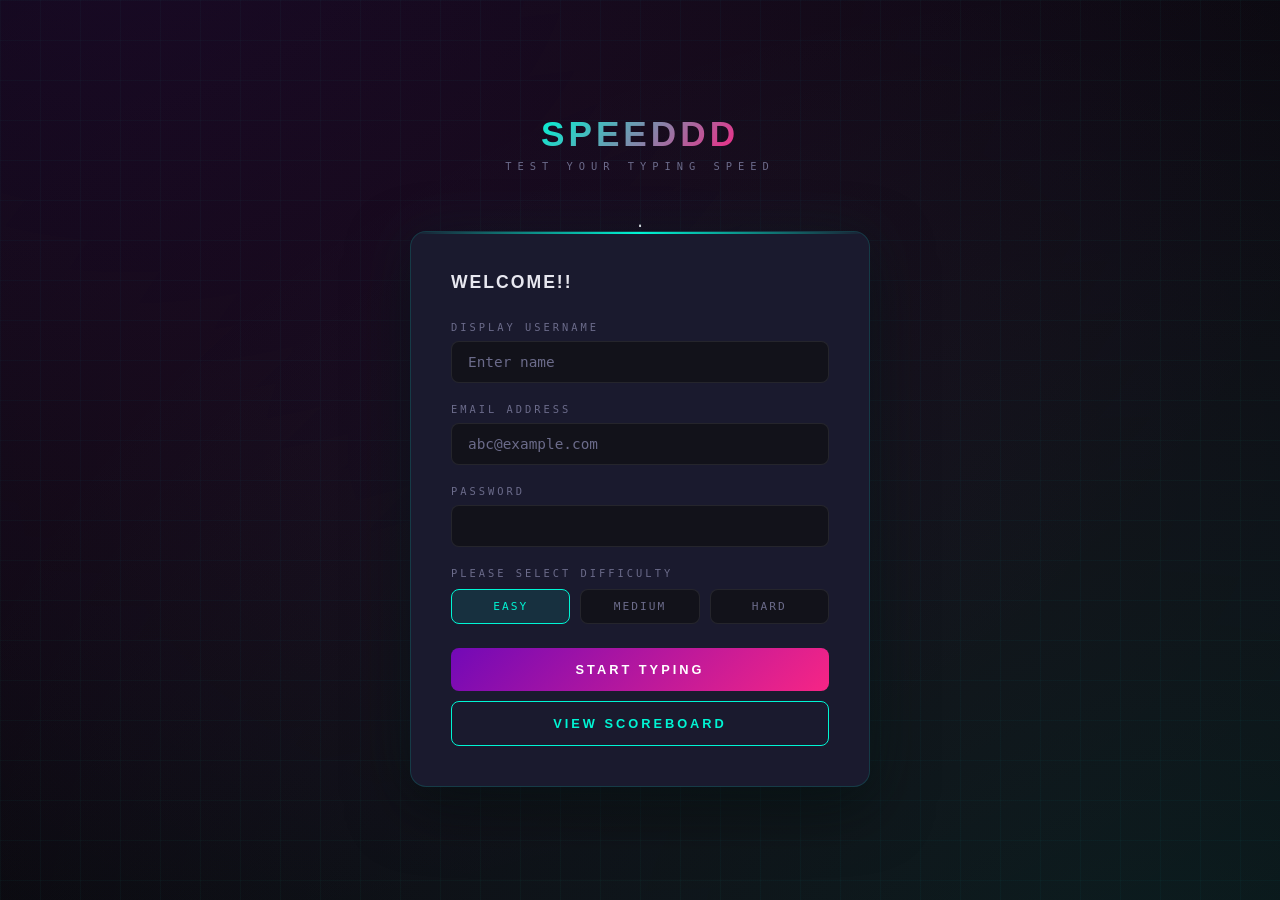
<file: index.html>
<!DOCTYPE html>
<html lang="en">
<head>
  <meta charset="UTF-8"> <title>TyperX – Login</title>
  <link rel="stylesheet" href="style.css">
  <script src="ZORO.js" defer></script> </head>
<body>
  <div class="bg-grid"></div>
  <div class="bg-glow"></div>
  <div class="toast" id="toast"></div>

  <div class="page active" id="page-login">
    <div class="logo">SPEEDDD</div>
    <div class="logo-sub">Test Your Typing Speed</div>
    .

    
    <div class="card">
      <div class="form-title">WELCOME!!</div>
      
      <div class="form-group">
        <label class="form-label">Display Username</label>
        <input class="form-input" type="text" id="inp-name" placeholder="Enter name" maxlength="20"/>
      </div>
      <div id="err-name" class="error-msg">User Name must be 2 to 20 characters</div>

      <div class="form-group">
        <label class="form-label">Email Address</label>
        <input class="form-input" type="email" id="inp-email" placeholder="abc@example.com"/>
      </div>
      <div id="err-email" class="error-msg">Enter a valid email address</div>

      <div class="form-group">
        <label class="form-label">Password</label>
        <input class="form-input" type="password" id="inp-pass"/>
      </div>
      <div id="err-pass" class="error-msg">The Password must be 6 or more characters</div>

      <div class="form-group">
        <label class="form-label" style="margin-bottom:10px;">Please Select Difficulty</label>
        <div class="diff-group">
          <button class="diff-btn selected" data-diff="easy" onclick="selectDiff(this)">Easy</button>
          <button class="diff-btn" data-diff="medium" onclick="selectDiff(this)">Medium</button>
          <button class="diff-btn" data-diff="hard" onclick="selectDiff(this)">Hard</button>
        </div>
      </div>

      <button class="btn" onclick="handleLogin()">START TYPING</button>
      <button class="btn btn-outline" onclick="window.location.href='scoreboard.html'">VIEW SCOREBOARD</button>
    </div>
  </div>
</body>
</html>
</file>
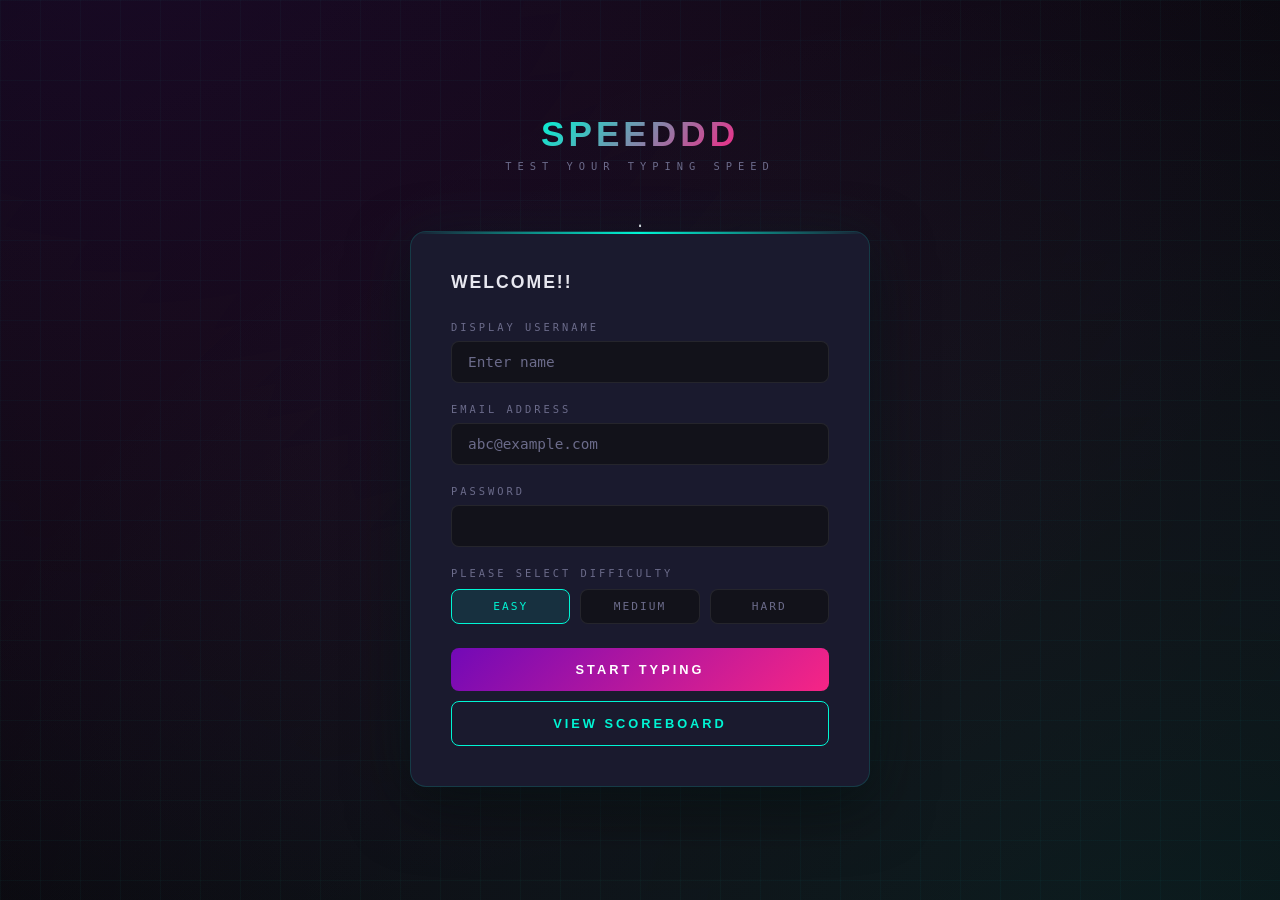
<file: game.html>
<!DOCTYPE html>
<html lang="en">
<head>
  <meta charset="UTF-8">
  <title>TyperX – Game</title>
  <link rel="stylesheet" href="style.css">
  <script src="ZORO.js" defer></script>
</head>
<body> <div class="bg-grid"></div>
  <div class="bg-glow"></div>
  <div class="toast" id="toast"></div>

  <div class="page active" id="page-game">
    <div class="game-header">
      <div>
        <div class="player-tag">Player</div>
        <div class="player-name-display" id="display-name">—</div>
      </div>
      <div style="text-align:right">
        <div class="player-tag">Difficulty</div>
        <div class="player-name-display" id="display-diff" style="color:var(--accent2)">—</div>
      </div>
    </div>

    <div class="stats-bar">
      <div class="stat-box">
        <div class="stat-label">WPM</div>
        <div class="stat-value" id="stat-wpm">0</div>
        <div class="stat-unit">words/min</div>
      </div>
      <div class="stat-box">
        <div class="stat-label">Accuracy</div>
        <div class="stat-value" id="stat-acc">100<span class="stat-unit">%</span></div>
      </div>
      <div class="stat-box">
        <div class="stat-label">Timer</div>
        <div class="stat-value" id="stat-time">60<span class="stat-unit">s</span></div>
      </div>
      <div class="stat-box">
        <div class="stat-label">Progress</div>
        <div class="stat-value" id="stat-prog">0<span class="stat-unit">%</span></div>
      </div>
    </div>

    <div class="progress-wrap">
      <div class="progress-bar" id="progress-bar"></div>
    </div>

    <div class="text-display-box" id="text-display"></div>

    <input class="typing-input" id="typing-input"
           placeholder="Click here and start typing..."
           autocomplete="off" autocorrect="off"
           autocapitalize="off" spellcheck="false"/>

    <div class="game-btns">
      <button class="btn btn-outline" onclick="resetGame()">↺ RESTART</button>
      <button class="btn btn-outline" onclick="window.location.href='scoreboard.html'">SCOREBOARD</button>
      <button class="btn btn-outline" style="border-color:var(--accent2);color:var(--accent2)"
              onclick="window.location.href='Aindex.html'">LOGOUT</button>
    </div>

    <div class="result-card" id="result-card">
      <div class="result-title">ROUND COMPLETE</div>
      <div class="result-wpm" id="res-wpm">0</div>
      <div style="color:var(--muted);font-size:0.7rem;letter-spacing:3px;text-transform:uppercase;">WPM</div>
      <div class="result-stats">
        <div class="result-stat">
          <div class="val" id="res-acc">0%</div>
          <div class="lbl">Accuracy</div>
        </div>
        <div class="result-stat">
          <div class="val" id="res-chars">0</div>
          <div class="lbl">Chars Typed</div>
        </div>
        <div class="result-stat">
          <div class="val" id="res-errors">0</div>
          <div class="lbl">Errors</div>
        </div>
      </div>
      <div class="result-btns">
        <button class="btn" onclick="resetGame()">↺ PLAY AGAIN</button>
        <button class="btn btn-outline" onclick="window.location.href='scoreboard.html'">SCOREBOARD</button>
      </div>
    </div>
  </div>

</body>
</html>
</file>
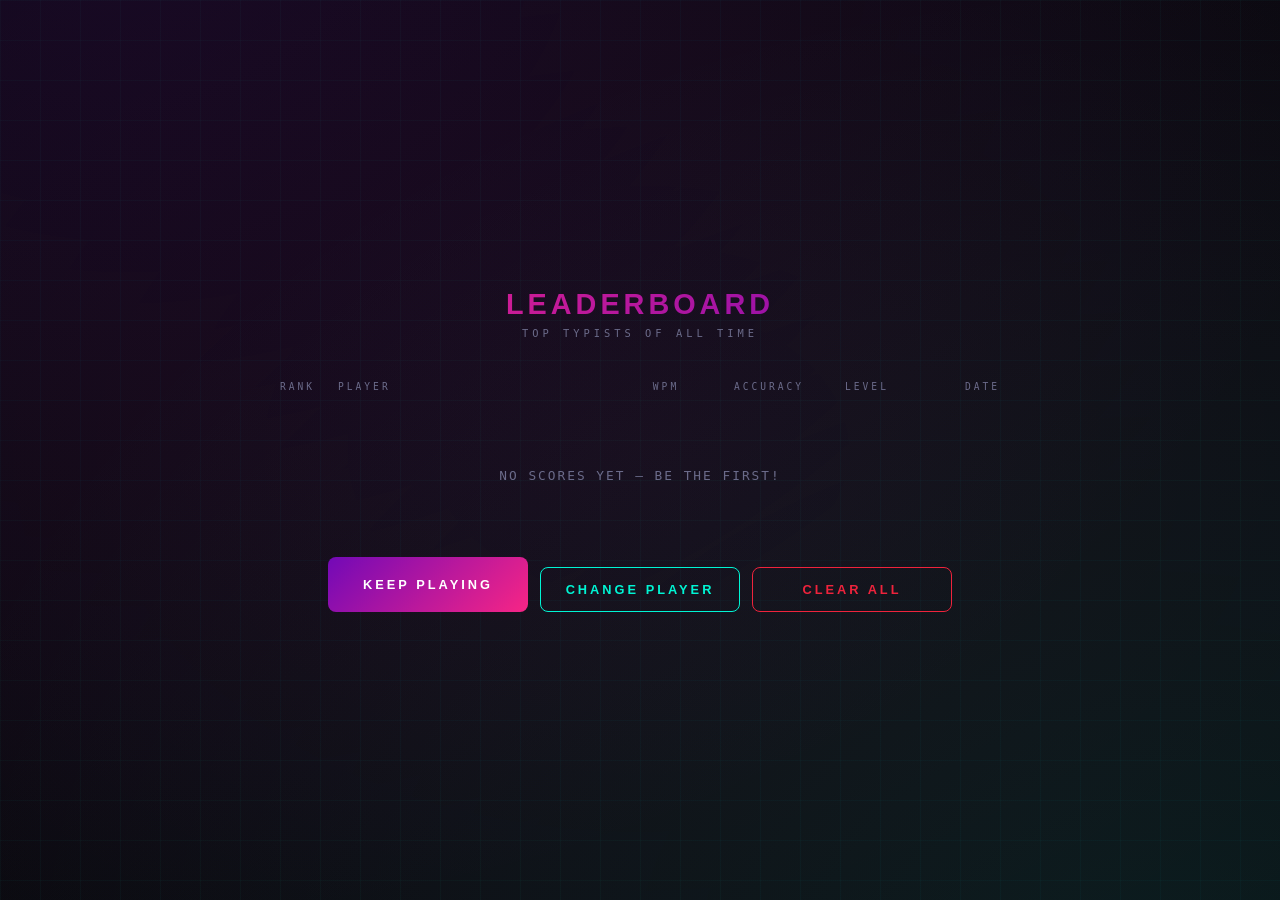
<file: scoreboard.html>
<!DOCTYPE html>
<html lang="en">
<head>
  <meta charset="UTF-8">
  <title>TyperX – Scoreboard</title>
  <link rel="stylesheet" href="style.css">
    <script src="ZORO.js"></script>
</head>
<body>

  <div class="bg-grid"></div>
  <div class="bg-glow"></div>
  <div class="toast" id="toast"></div>

  <div class="page active" id="page-score">
    <div class="score-header">
      <div class="score-title">LEADERBOARD</div>
      <div class="score-sub">Top Typists of All Time</div>
    </div>

    <div class="score-table-wrap">
      <div class="score-row header">
        <div>Rank</div>
        <div>Player</div>
        <div style="text-align:center">WPM</div>
        <div style="text-align:center">Accuracy</div>
        <div style="text-align:center">Level</div>
        <div style="text-align:right">Date</div>
      </div>
      <div id="score-list"></div>
    </div>

    <div class="nav-btns">
      <button class="btn" onclick="window.location.href='game.html'">KEEP PLAYING</button>
      <button class="btn btn-outline" onclick="window.location.href='Aindex.html'">CHANGE PLAYER</button>
      <button class="btn btn-outline" style="border-color:var(--error);color:var(--error)" onclick="clearScores()">CLEAR ALL</button>
    </div>
  </div>


</body>
</html>
</file>
<file: style.css>
:root {
  --bg: #0a0a0f;
  --surface: #12121a;
  --card: #1a1a2e;
  --accent: #00f5d4;
  --accent2: #f72585;
  --accent3: #7209b7;
  --text: #e8e8f0;
  --muted: #6b6b8a;
  --success: #06d6a0;
  --error: #ef233c;
  --border: rgba(0, 245, 212, 0.15);
}

* {
  margin: 0;
  padding: 0;
  box-sizing: border-box;
}

body {
  background: var(--bg);
  color: var(--text);
  font-family: 'Space Mono', monospace;
  min-height: 100vh;
  overflow-x: hidden;
}

.bg-grid {
  position: fixed;
  top: 0; left: 0;
  width: 100%; height: 100%;
  background-image:
    linear-gradient(rgba(0,245,212,0.03) 1px, transparent 1px),
    linear-gradient(90deg, rgba(0,245,212,0.03) 1px, transparent 1px);
  background-size: 40px 40px;
  pointer-events: none;
  z-index: 0;
}

.bg-glow {
  position: fixed;
  top: -50%; left: -50%;
  width: 200%; height: 200%;
  background:
    radial-gradient(ellipse at 30% 20%, rgba(114,9,183,0.12) 0%, transparent 50%),
    radial-gradient(ellipse at 70% 80%, rgba(0,245,212,0.08) 0%, transparent 50%),
    radial-gradient(ellipse at 50% 50%, rgba(247,37,133,0.05) 0%, transparent 60%);
  pointer-events: none;
  z-index: 0;
  animation: bgShift 8s ease-in-out infinite alternate;
}

@keyframes bgShift {
  from { transform: translate(0, 0); }
  to   { transform: translate(20px, 10px); }
}

.page { display: none; position: relative; z-index: 1; min-height: 100vh; }
.page.active {
  display: flex;
  flex-direction: column;
  align-items: center;
  justify-content: center;
  padding: 20px;
}

.logo {
  font-family: 'Orbitron', sans-serif;
  font-size: 2.2rem;
  font-weight: 900;
  letter-spacing: 4px;
  background: linear-gradient(135deg, var(--accent), var(--accent2));
  -webkit-background-clip: text;
  -webkit-text-fill-color: transparent;
  margin-bottom: 6px;
}

.logo-sub {
  font-size: 0.65rem;
  letter-spacing: 6px;
  color: var(--muted);
  text-transform: uppercase;
  margin-bottom: 40px;
}

.card {
  background: var(--card);
  border: 1px solid var(--border);
  border-radius: 16px;
  padding: 40px;
  width: 100%;
  max-width: 460px;
  box-shadow: 0 0 60px rgba(0,245,212,0.05), 0 20px 60px rgba(0,0,0,0.5);
  position: relative;
  overflow: hidden;
}

.card::before {
  content: '';
  position: absolute;
  top: 0; left: 0; right: 0;
  height: 2px;
  background: linear-gradient(90deg, transparent, var(--accent), transparent);
}

.form-title {
  font-family: 'Orbitron', sans-serif;
  font-size: 1.1rem;
  font-weight: 700;
  color: var(--text);
  margin-bottom: 28px;
  letter-spacing: 2px;
}

.form-group { margin-bottom: 20px; }

.form-label {
  display: block;
  font-size: 0.65rem;
  letter-spacing: 3px;
  color: var(--muted);
  text-transform: uppercase;
  margin-bottom: 8px;
}

.form-input {
  width: 100%;
  background: var(--surface);
  border: 1px solid rgba(255,255,255,0.08);
  border-radius: 8px;
  padding: 12px 16px;
  color: var(--text);
  font-family: 'Space Mono', monospace;
  font-size: 0.9rem;
  transition: border-color 0.2s, box-shadow 0.2s;
  outline: none;
}

.form-input:focus {
  border-color: var(--accent);
  box-shadow: 0 0 0 3px rgba(0,245,212,0.1);
}

.form-input::placeholder { color: var(--muted); }

.diff-group { display: flex; gap: 10px; margin-bottom: 24px; }

.diff-btn {
  flex: 1;
  padding: 10px;
  background: var(--surface);
  border: 1px solid rgba(255,255,255,0.08);
  border-radius: 8px;
  color: var(--muted);
  font-family: 'Space Mono', monospace;
  font-size: 0.7rem;
  letter-spacing: 2px;
  text-transform: uppercase;
  cursor: pointer;
  transition: all 0.2s;
}

.diff-btn:hover { border-color: var(--accent); color: var(--accent); }
.diff-btn.selected {
  background: rgba(0,245,212,0.1);
  border-color: var(--accent);
  color: var(--accent);
}

.btn {
  width: 100%;
  padding: 14px;
  background: linear-gradient(135deg, var(--accent3), var(--accent2));
  border: none;
  border-radius: 8px;
  color: #fff;
  font-family: 'Orbitron', sans-serif;
  font-size: 0.8rem;
  font-weight: 700;
  letter-spacing: 3px;
  cursor: pointer;
  transition: all 0.3s;
  position: relative;
  overflow: hidden;
}

.btn::after {
  content: '';
  position: absolute;
  top: 50%; left: 50%;
  width: 0; height: 0;
  background: rgba(255,255,255,0.2);
  border-radius: 50%;
  transform: translate(-50%, -50%);
  transition: width 0.4s, height 0.4s;
}

.btn:hover { transform: translateY(-2px); box-shadow: 0 8px 25px rgba(247,37,133,0.4); }
.btn:hover::after { width: 300px; height: 300px; }

.btn-outline {
  background: transparent;
  border: 1px solid var(--accent);
  color: var(--accent);
  box-shadow: none;
  margin-top: 10px;
}

.btn-outline:hover {
  background: rgba(0,245,212,0.1);
  box-shadow: 0 8px 25px rgba(0,245,212,0.2);
}

.error-msg {
  color: var(--error);
  font-size: 0.72rem;
  margin-top: -12px;
  margin-bottom: 16px;
  display: none;
  letter-spacing: 1px;
}

.toast {
  position: fixed;
  bottom: 30px; left: 50%;
  transform: translateX(-50%) translateY(100px);
  background: var(--card);
  border: 1px solid var(--accent);
  padding: 12px 24px;
  border-radius: 99px;
  font-size: 0.8rem;
  letter-spacing: 1px;
  color: var(--accent);
  transition: transform 0.3s;
  z-index: 9999;
}

.toast.show { transform: translateX(-50%) translateY(0); }

.game-header {
  display: flex;
  justify-content: space-between;
  align-items: center;
  width: 100%; max-width: 800px;
  margin-bottom: 20px;
  padding: 0 4px;
}

.player-tag {
  font-size: 0.7rem;
  letter-spacing: 3px;
  color: var(--accent);
  text-transform: uppercase;
}

.player-name-display {
  font-family: 'Orbitron', sans-serif;
  font-size: 1rem;
  font-weight: 700;
  color: var(--text);
}

.stats-bar {
  display: flex;
  gap: 16px;
  width: 100%; max-width: 800px;
  margin-bottom: 20px;
}

.stat-box {
  flex: 1;
  background: var(--card);
  border: 1px solid var(--border);
  border-radius: 10px;
  padding: 14px 16px;
  text-align: center;
  position: relative;
  overflow: hidden;
}

.stat-box::before {
  content: '';
  position: absolute;
  top: 0; left: 0; right: 0; height: 1px;
  background: linear-gradient(90deg, transparent, var(--accent), transparent);
}

.stat-label {
  font-size: 0.55rem;
  letter-spacing: 3px;
  color: var(--muted);
  text-transform: uppercase;
  margin-bottom: 4px;
}

.stat-value {
  font-family: 'Orbitron', sans-serif;
  font-size: 1.4rem;
  font-weight: 700;
  color: var(--accent);
}

.stat-unit { font-size: 0.6rem; color: var(--muted); }

.progress-wrap {
  width: 100%; max-width: 800px;
  background: var(--surface);
  border-radius: 99px;
  height: 4px;
  margin-bottom: 16px;
  overflow: hidden;
}

.progress-bar {
  height: 100%;
  border-radius: 99px;
  background: linear-gradient(90deg, var(--accent3), var(--accent));
  transition: width 0.2s;
  width: 0%;
  box-shadow: 0 0 8px var(--accent);
}

.text-display-box {
  width: 100%;
  max-width: 800px;
  background: var(--card);
  border: 1px solid var(--border);
  border-radius: 12px;
  padding: 28px;
  margin-bottom: 16px;
  line-height: 1.9;
  font-size: 1.05rem;
  letter-spacing: 0.5px;

/
  display: block;         
  height: auto;          
  overflow: hidden;       
  box-sizing: border-box; 
  word-wrap: break-word;  
}

.text-display-box::before {
  content: '';
  position: absolute;
  top: 0; left: 0; right: 0; height: 2px;
  background: linear-gradient(90deg, var(--accent3), var(--accent2), var(--accent));
}

.char { transition: color 0.05s; }
.char.correct { color: var(--success); }
.char.wrong   { color: var(--error); background: rgba(239,35,60,0.15); border-radius: 2px; }
.char.current { background: rgba(0,245,212,0.25); border-bottom: 2px solid var(--accent); border-radius: 2px 2px 0 0; }
.char.pending { color: var(--muted); }

.typing-input {
  width: 100%; max-width: 800px;
  background: var(--card);
  border: 1px solid var(--border);
  border-radius: 10px;
  padding: 16px 20px;
  color: var(--text);
  font-family: 'Space Mono', monospace;
  font-size: 1rem;
  outline: none;
  transition: border-color 0.2s, box-shadow 0.2s;
  margin-bottom: 16px;
}

.typing-input:focus {
  border-color: var(--accent);
  box-shadow: 0 0 0 3px rgba(0,245,212,0.1);
}

.typing-input:disabled { opacity: 0.5; cursor: not-allowed; }

.game-btns { display: flex; gap: 12px; width: 100%; max-width: 800px; }
.game-btns .btn { flex: 1; }

.result-card {
  width: 100%; max-width: 800px;
  background: var(--card);
  border: 1px solid var(--border);
  border-radius: 16px;
  padding: 40px;
  text-align: center;
  display: none;
  position: relative;
  overflow: hidden;
  margin-top: 20px;
}

.result-card.show {
  display: block;
  animation: popIn 0.4s cubic-bezier(0.34,1.56,0.64,1);
}

@keyframes popIn {
  from { opacity: 0; transform: scale(0.85); }
  to   { opacity: 1; transform: scale(1); }
}

.result-card::before {
  content: '';
  position: absolute;
  top: 0; left: 0; right: 0; height: 2px;
  background: linear-gradient(90deg, var(--accent2), var(--accent), var(--accent3));
}

.result-title {
  font-family: 'Orbitron', sans-serif;
  font-size: 1.6rem;
  font-weight: 900;
  margin-bottom: 8px;
  background: linear-gradient(135deg, var(--accent), var(--accent2));
  -webkit-background-clip: text;
  -webkit-text-fill-color: transparent;
}

.result-wpm {
  font-family: 'Orbitron', sans-serif;
  font-size: 4rem;
  font-weight: 900;
  color: var(--accent);
  line-height: 1;
  text-shadow: 0 0 30px rgba(0,245,212,0.5);
  margin: 20px 0 4px;
}

.result-stats { display: flex; gap: 16px; justify-content: center; margin: 24px 0; }

.result-stat {
  background: var(--surface);
  border-radius: 10px;
  padding: 14px 20px;
  min-width: 100px;
}

.result-stat .val {
  font-family: 'Orbitron', sans-serif;
  font-size: 1.4rem;
  color: var(--accent2);
  font-weight: 700;
}

.result-stat .lbl {
  font-size: 0.6rem;
  letter-spacing: 2px;
  color: var(--muted);
  text-transform: uppercase;
  margin-top: 4px;
}

.result-btns { display: flex; gap: 12px; justify-content: center; margin-top: 24px; }
.result-btns .btn { max-width: 200px; }

.score-header { width: 100%; max-width: 760px; margin-bottom: 28px; text-align: center; }

.score-title {
  font-family: 'Orbitron', sans-serif;
  font-size: 1.8rem;
  font-weight: 900;
  letter-spacing: 4px;
  background: linear-gradient(135deg, var(--accent2), var(--accent3));
  -webkit-background-clip: text;
  -webkit-text-fill-color: transparent;
  margin-bottom: 6px;
}

.score-sub {
  font-size: 0.65rem;
  letter-spacing: 4px;
  color: var(--muted);
  text-transform: uppercase;
}

.score-table-wrap { width: 100%; max-width: 760px; }

.score-row {
  display: grid;
  grid-template-columns: 50px 1fr 100px 90px 90px 80px;
  gap: 8px;
  align-items: center;
  padding: 14px 20px;
  border-radius: 10px;
  margin-bottom: 8px;
  transition: all 0.2s;
}

.score-row.header {
  background: transparent;
  font-size: 0.6rem;
  letter-spacing: 3px;
  color: var(--muted);
  text-transform: uppercase;
  margin-bottom: 12px;
}

.score-row.data {
  background: var(--card);
  border: 1px solid var(--border);
  animation: slideIn 0.4s ease both;
}

.score-row.data:hover { border-color: var(--accent); transform: translateX(4px); }
.score-row.data.rank-1 { border-color: rgba(255,215,0,0.4); background: linear-gradient(135deg, rgba(255,215,0,0.05), var(--card)); }
.score-row.data.rank-2 { border-color: rgba(192,192,192,0.3); }
.score-row.data.rank-3 { border-color: rgba(205,127,50,0.3); }

@keyframes slideIn {
  from { opacity: 0; transform: translateX(-20px); }
  to   { opacity: 1; transform: translateX(0); }
}

.rank-badge { font-family: 'Orbitron', sans-serif; font-size: 0.85rem; font-weight: 700; color: var(--muted); text-align: center; }
.rank-1 .rank-badge { color: #ffd700; text-shadow: 0 0 10px rgba(255,215,0,0.5); }
.rank-2 .rank-badge { color: #c0c0c0; }
.rank-3 .rank-badge { color: #cd7f32; }

.score-name  { font-weight: 700; color: var(--text); font-size: 0.9rem; }
.score-wpm   { font-family: 'Orbitron', sans-serif; color: var(--accent); font-weight: 700; font-size: 0.95rem; text-align: center; }
.score-acc   { color: var(--success); text-align: center; font-size: 0.85rem; }

.score-diff {
  text-align: center;
  font-size: 0.65rem;
  letter-spacing: 1px;
  text-transform: uppercase;
  padding: 3px 8px;
  border-radius: 99px;
}

.diff-easy   { background: rgba(6,214,160,0.15);  color: var(--success); }
.diff-medium { background: rgba(247,37,133,0.15); color: var(--accent2); }
.diff-hard   { background: rgba(114,9,183,0.15);  color: #b24af4; }

.score-date  { color: var(--muted); font-size: 0.72rem; text-align: right; }

.empty-scores {
  text-align: center;
  padding: 50px;
  color: var(--muted);
  letter-spacing: 2px;
  font-size: 0.8rem;
}

.nav-btns { display: flex; gap: 12px; margin-top: 24px; width: 100%; max-width: 760px; justify-content: center; }
.nav-btns .btn { max-width: 200px; }

@media (max-width: 640px) {
  .stats-bar  { flex-wrap: wrap; }
  .stat-box   { min-width: calc(50% - 8px); }
  .score-row  { grid-template-columns: 40px 1fr 80px 70px; }
  .score-diff, .score-date { display: none; }
  .result-wpm { font-size: 2.8rem; }
  .logo       { font-size: 1.6rem; }
  .game-btns  { flex-wrap: wrap; }
}
</file>
